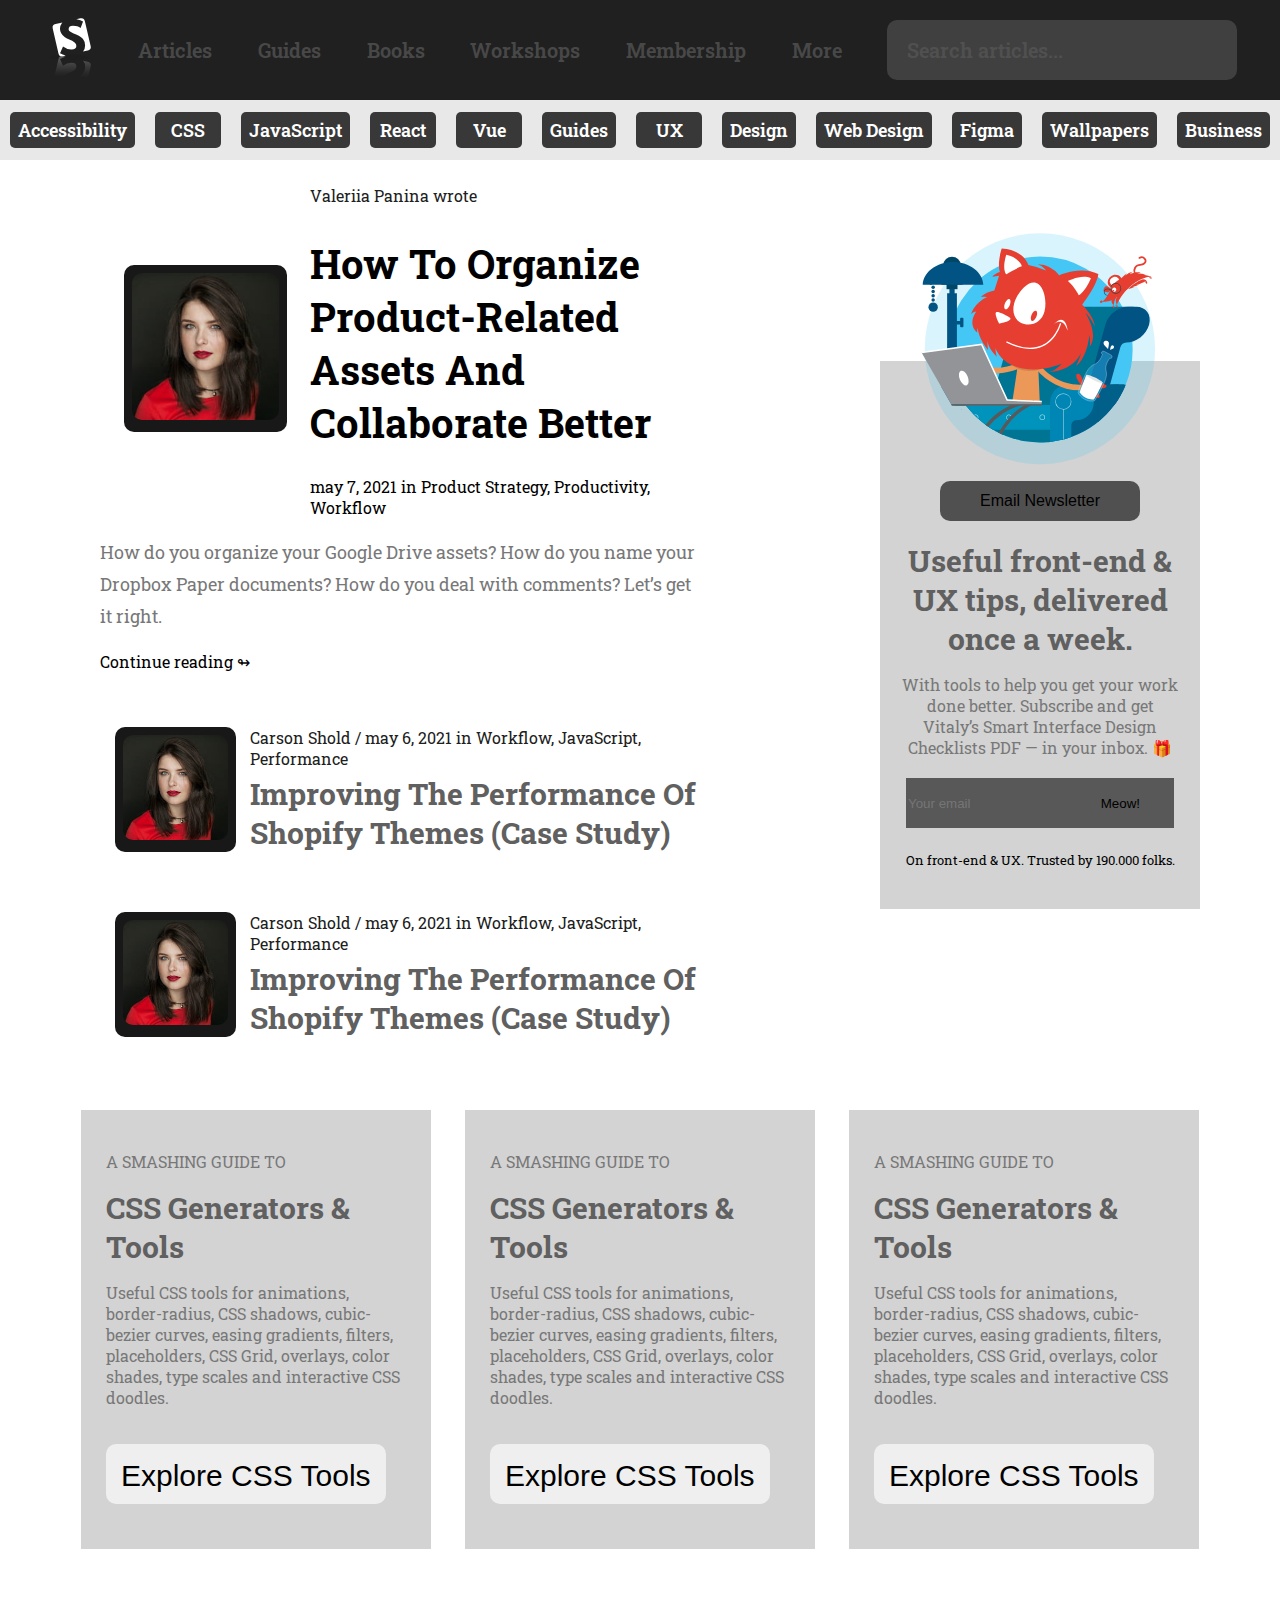
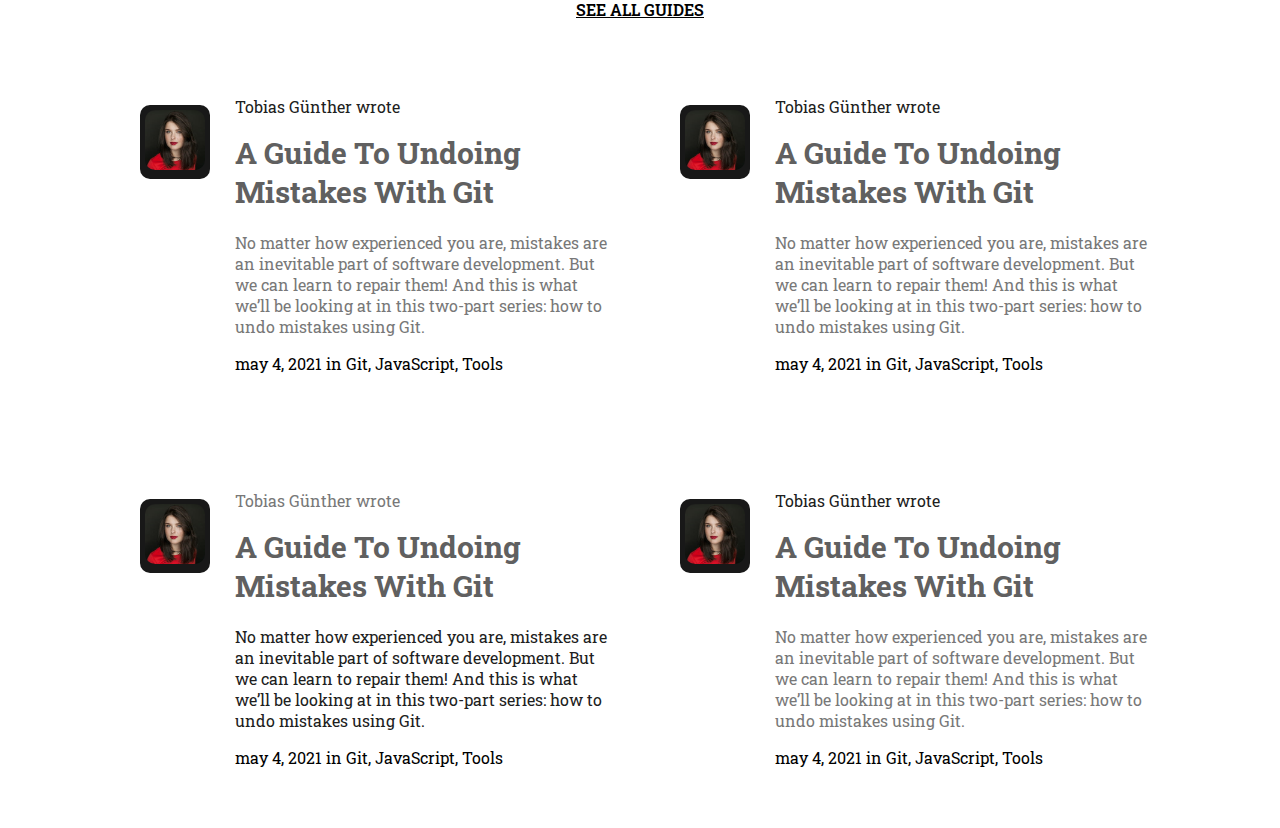
<file: index.html>
<!DOCTYPE html>
<html>
<head>
<link rel="stylesheet" href="smashing.css">
<link rel="preconnect" href="https://fonts.gstatic.com">
<link href="https://fonts.googleapis.com/css2?family=Roboto+Slab:wght@100;600&display=swap" rel="stylesheet">
<title>
</title>
<meta charset="UTF-8"/>
</head>
<body>
  <div class="nav">
    <div><img src="logo.svg" style="height:65px;"></div>
    <div>Articles</div>
    <div>Guides</div>
    <div>Books</div>
    <div>Workshops</div>
    <div>Membership</div>
    <div class="round">More</div>
    <div class="round">Search articles...</div>
  </div>
  <div class="navList">
    <div>Accessibility</div>
    <div>CSS</div>
    <div>JavaScript</div>
    <div>React</div>
    <div>Vue</div>
    <div>Guides</div>
    <div>UX</div>
    <div>Design</div>
    <div>Web Design</div>
    <div>Figma</div>
    <div>Wallpapers</div>
    <div>Business</div>
  </div>
  <div class="section1">
    <div class="large">
      <picture class="image1">
      <img src="girl.jpg"></picture>
      <p class="underline">Valeriia Panina wrote</p>
      <h1>How To Organize Product-Related Assets And Collaborate Better</h1>
      <quote>may 7, 2021 in Product Strategy, Productivity, Workflow</quote>
      <p class="span2">How do you organize your Google Drive assets? How do you name your Dropbox Paper documents? How do you deal with comments? Let’s get it right.</p>
      <a>Continue reading ↬</a>
    </div>
    <div class="med">
      <picture class="image-med">
      <img src="girl.jpg"></picture>
      <p class="underline">Carson Shold / may 6, 2021 in Workflow, JavaScript, Performance</p>
      <h2>Improving The Performance Of Shopify Themes (Case Study)</h2>
    </div>
    <div class="med">
      <picture class="image-med">
      <img src="girl.jpg"></picture>
      <p class="underline">Carson Shold / may 6, 2021 in Workflow, JavaScript, Performance</p>
      <h2>Improving The Performance Of Shopify Themes (Case Study)</h2>
    </div>
    <aside>
      <img src="cat-in-the-chair.svg">
      <button>Email Newsletter</button>
      <h2 class="side"> Useful front-end & UX tips, delivered once a week.</h2>
      <p>With tools to help you get your work done better. Subscribe and get Vitaly’s Smart Interface Design Checklists PDF — in your inbox. 🎁</p>
      <div class="form">
        <input type="email" placeholder="Your email"><input type="submit" value="Meow!">
      </div>
      <small>On front-end & UX. Trusted by 190.000 folks.</small>
    </aside>
  </div>
  <div class="section2">
    <div>
      <p>A SMASHING GUIDE TO</p>
      <h2>CSS Generators & Tools</h2>
      <p>Useful CSS tools for animations, border-radius, CSS shadows, cubic-bezier
         curves, easing gradients, filters, placeholders, CSS Grid, overlays, color shades, type scales and interactive CSS doodles.</p>
      <button>Explore CSS Tools</button>
    </div>
    <div>
      <p>A SMASHING GUIDE TO</p>
      <h2>CSS Generators & Tools</h2>
      <p>Useful CSS tools for animations, border-radius, CSS shadows, cubic-bezier
         curves, easing gradients, filters, placeholders, CSS Grid, overlays, color shades, type scales and interactive CSS doodles.</p>
      <button>Explore CSS Tools</button>
    </div>
    <div>
      <p>A SMASHING GUIDE TO</p>
      <h2>CSS Generators & Tools</h2>
      <p>Useful CSS tools for animations, border-radius, CSS shadows, cubic-bezier
         curves, easing gradients, filters, placeholders, CSS Grid, overlays, color shades, type scales and interactive CSS doodles.</p>
      <button>Explore CSS Tools</button>
    </div>
  </div>
  <div class="divide"> SEE ALL GUIDES </div>
  <div class="section3">
    <div class="comment">
      <picture><img src="girl.jpg"></picture>
      <p class="underline">Tobias Günther wrote</p>
      <h2>A Guide To Undoing Mistakes With Git</h2>
      <p>No matter how experienced you are, mistakes are an inevitable part of
        software development. But we can learn to repair them! And this is what
        we’ll be looking at in this two-part series: how to undo mistakes using Git.</p>
      <a>may 4, 2021 in Git, JavaScript, Tools</a>
    </div>
    <div class="comment">
      <picture class="smll"><img src="girl.jpg"></picture>
      <p class="underline">Tobias Günther wrote</p>
      <h2>A Guide To Undoing Mistakes With Git</h2>
      <p>No matter how experienced you are, mistakes are an inevitable part of
        software development. But we can learn to repair them! And this is what
        we’ll be looking at in this two-part series: how to undo mistakes using Git.</p>
      <a>may 4, 2021 in Git, JavaScript, Tools</a>
    </div>
    <div class="comment">
      <picture class="smll"><img src="girl.jpg"></picture>
      <p>Tobias Günther wrote</p>
      <h2>A Guide To Undoing Mistakes With Git</h2>
      <p class="underline">No matter how experienced you are, mistakes are an inevitable part of
        software development. But we can learn to repair them! And this is what
        we’ll be looking at in this two-part series: how to undo mistakes using Git.</p>
      <a>may 4, 2021 in Git, JavaScript, Tools</a>
    </div>
    <div class="comment">
      <picture class="smll"><img src="girl.jpg"></picture>
      <p class="underline">Tobias Günther wrote</p>
      <h2>A Guide To Undoing Mistakes With Git</h2>
      <p>No matter how experienced you are, mistakes are an inevitable part of
        software development. But we can learn to repair them! And this is what
        we’ll be looking at in this two-part series: how to undo mistakes using Git.</p>
      <a>may 4, 2021 in Git, JavaScript, Tools</a>
    </div>
  </div>
</body>
</html>
</file>
<file: smashing.css>
body {
  margin: 0;
  padding: 0;
  font-family: 'Roboto Slab', serif;
}

.nav, .navList{
  width: 100%;
  display: flex;
  align-items: center;
  justify-content: space-around;
  position: absolute;
  padding: 0;
  margin: 0;
  right: 0;
  color: #fff;
}

.nav {
  height: 100px;
  top: 0;
  color: #484848;
  background-color: #202020;
  box-sizing: border-box;
  padding-left: 20px;
  padding-right: 20px;
}

.navList {
  height: 60px;
  top: 100px;
  background-color: #e8e8e8;
}

.nav div, .navList div{
  width: auto;
  min-width: 50px;
  height: 20px;
  display: flex;
  align-items: center;
  justify-content: center;
  font-size: 20px;
  font-weight: 600;
}

.navList div{
  font-size: 18px;
  border-radius: 5px;
  background-color: #383838;
  padding: 8px;
}

.nav div:last-child {
  height: 60px;
  color: #505050;
  justify-content: flex-start;
  box-sizing: border-box;
  padding-left: 20px;
  background-color: #404040;
  width: 350px;
  border-radius: 10px;
}


/* Section 1*/

.section1 {
  height: 950px;
  width: 100%;
  margin: 160px auto 0 auto;
  display: flex;
  align-items: center;
  flex-direction: column;
  flex-wrap: wrap;
}

aside {
  position: relative;
  height: auto;
  width: 25%;
  box-sizing: border-box;
  margin: auto;
  background-color: #d3d3d3;
  padding: 120px 20px 40px 20px;
  text-align: center;
}

aside img {
  position: absolute;
  bottom: 80%;
  width: 80%;
  max-width: 300px;
  right: 10%;
}

aside button {
 height: 40px;
 background-color: #505050;
 width: 200px;
 font-size: 16px;
 border: none;
 border-radius: 10px;
 margin-bottom: 20px;
}

.section1 .form {
  padding: 0 6px;;
  margin: 20px 0;
  width: 100%;
  display: grid;
  grid-template-columns: 60% 1fr;
}

.form input {
  height: 50px;
  box-sizing: border-box;
  border: none;
  background-color: #585858;
}
.section1 div {
  box-sizing: border-box;
  height: 250px;
  width: 50%;
  height: auto;
  display: grid;
  align-items: center;
  box-sizing: border-box;
  padding: 20px 20px;
}

div .large {
  grid-template-columns: 1fr 65%;
  grid-template-rows: 30px auto auto auto auto;
}

.image1 {
  grid-row: 1/4;
}

picture {
  margin: auto;
  border-radius: 10px;
  background-color: #181818;
  padding: 8px;
  width: 70%;
}

img {
  border-radius: 10px;
  width: 100%;
}

.span2 {
  grid-column: 1/-1;
  font-size: 18px;
  line-height: 1.8;
}

h1 {
  font-size: 40px;
  color: black;
}

.med {
  margin-top: 10px;
  grid-template-columns: 1fr 75%;
  grid-template-rows: auto auto;
}

.med picture {
  grid-row: 1/-1;
}

h2 {
  margin: 0 0 5px 0;
  font-size: 30px;
  color: #606060;
}

p {
  color: #787878;
}

.underline {
  color: #202020;
  font-style: 700;
}

.med p {
  margin: 5px 0;
}

.section2 {
  height: auto;
  width: 90%;
  margin: auto;
  display: flex;
  flex-wrap: wrap;
  align-items: stretch;
}

.section2 div {
  height: auto;
  width: 25%;
  min-width: 300px;
  background-color: lightgrey;
  padding: 25px;
  margin: auto;
}

.section2 div button {
  height: 60px;
  border: none;
  border-radius: 10px;
  font-size: 30px;
  padding: 15px;
  margin: 20px 0;;
}

.divide {
  width: 100%;
  margin: 50px 0;
  text-align: center;
  text-decoration: underline;
  font-weight: 600;
}

.section3 {
  width: 85%;
  margin: 60px auto;
  display: grid;
  grid-template-columns: 45% 45%;
  grid-template-rows: auto auto;
  grid-gap: 100px 50px;
  align-items: center;
  justify-content: center;
}

.comment {
  display: grid;
  grid-column-gap: 10px;
  width: 100%;
  margin: auto;
  grid-template-columns: 100px 1fr;
  grid-template-rows: auto auto auto auto;
  font-size: 16px;
}

.comment picture {
  grid-row: 1/-1;
  margin-top: 25px;
  width: 60%;
  padding: 5px;
}
</file>
